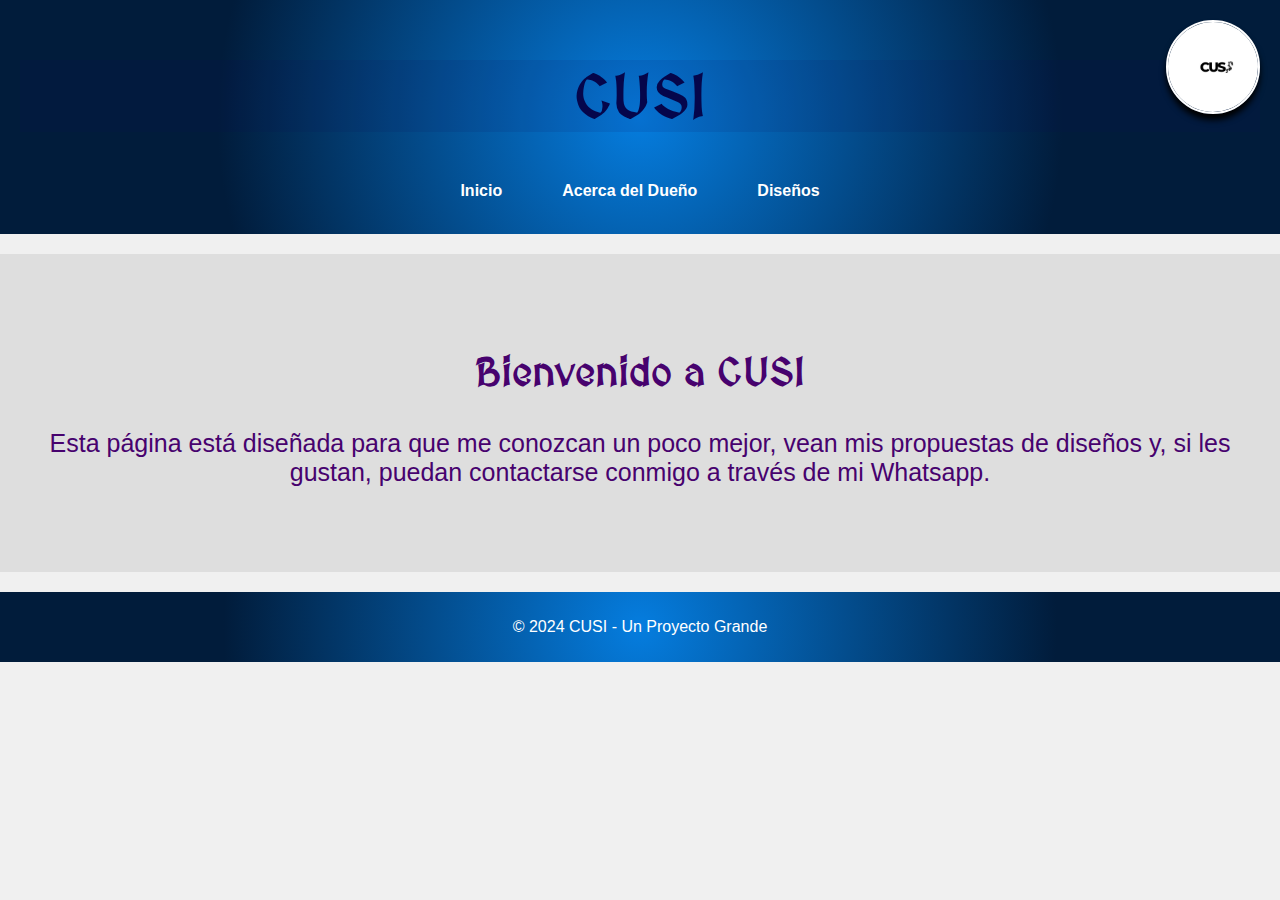
<file: index.html>
<!DOCTYPE html>
<html lang="en">
<head>
    <meta charset="UTF-8">
    <meta name="viewport" content="width=device-width, initial-scale=1.0">
    <title>Document</title>
    <link rel="stylesheet" href="./style.css">
    <link href="https://fonts.googleapis.com/css2?family=UnifrakturCook:wght@700&display=swap" rel="stylesheet">
    <link href="https://fonts.googleapis.com/css2?family=MedievalSharp&display=swap" rel="stylesheet">
</head>
<body>
    <header>
        <img src="./imagenes/LOGO.jpeg" alt="" class="logo">
        <h1 class="pedro">CUSI</h1>
        <nav>
            <ul>
                <li><a href="index.html">Inicio</a></li>
                <li><a href="acerca.html">Acerca del Dueño</a></li>
                <li><a href="diseños.html">Diseños</a></li>
            </ul>
        </nav>
    </header>

    <section class="seccion" id="inicio">
        <h2 >Bienvenido a CUSI</h2>
        <p class="esta">Esta página está diseñada para que me conozcan un poco mejor, vean mis propuestas de diseños y, si les gustan, puedan contactarse conmigo a través de mi Whatsapp.</p>
    </section>

    <footer>
        <p>&copy; 2024 CUSI - Un Proyecto Grande</p>
    </footer>

  
</body>
</html>
</file>
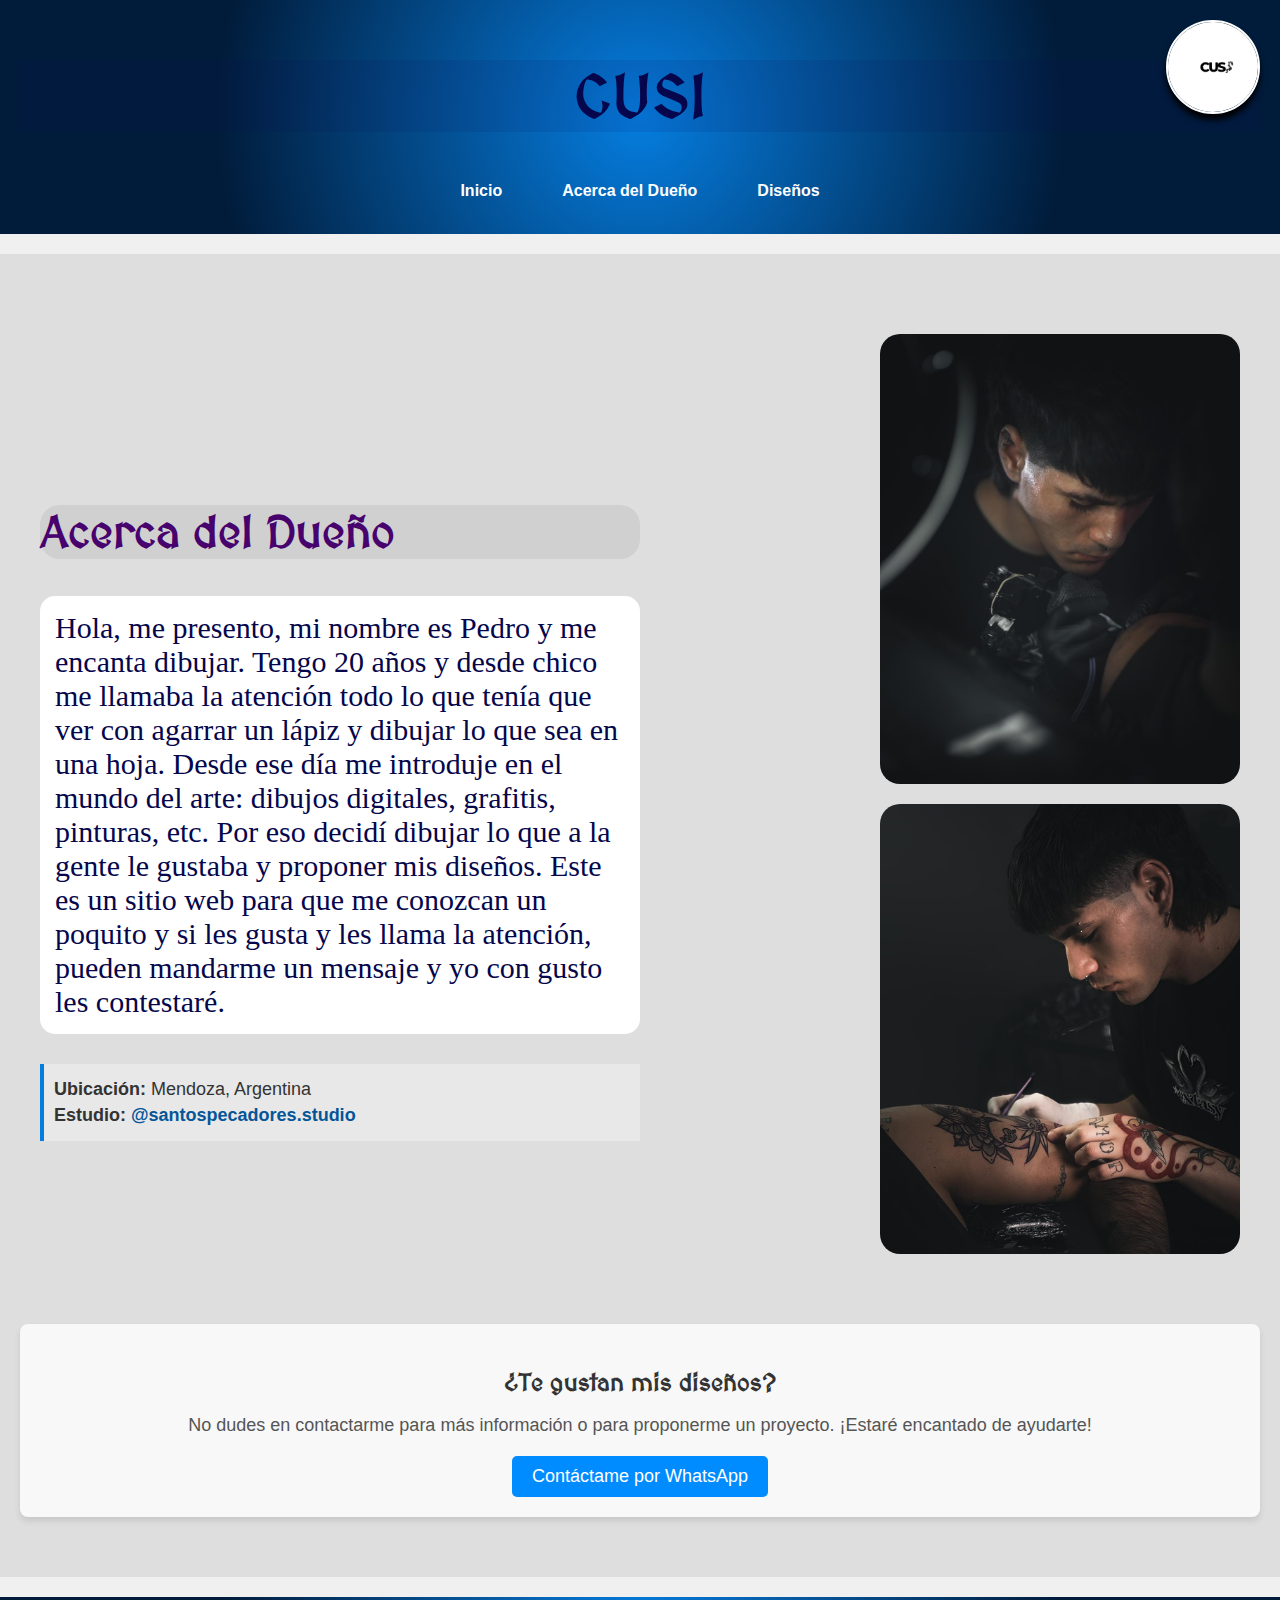
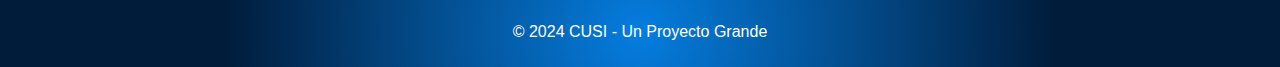
<file: acerca.html>
<!DOCTYPE html>
<html lang="es">
<head>
    <meta charset="UTF-8">
    <meta name="viewport" content="width=device-width, initial-scale=1.0">
    <title>Acerca del Dueño - CUSI</title>
    <link rel="stylesheet" href="./style.css">
    <link href="https://fonts.googleapis.com/css2?family=MedievalSharp&display=swap" rel="stylesheet">
</head>
<body>
    <header>
        <img src="./imagenes/LOGO.jpeg" alt="" class="logo">
        <h1 class="pedro">CUSI</h1>
        <nav>
            <ul>
                <li><a href="index.html">Inicio</a></li>
                <li><a href="acerca.html">Acerca del Dueño</a></li>
                <li><a href="diseños.html">Diseños</a></li>
            </ul>
        </nav>
    </header>

    <section class="seccion" id="acerca">
        <div class="contenido">
            <div class="texto">
                <h2 class="acerca">Acerca del Dueño</h2>
                <p class="presentacion">Hola, me presento, mi nombre es Pedro y me encanta dibujar. Tengo 20 años y desde chico me llamaba la atención todo lo que tenía que ver con agarrar un lápiz y dibujar lo que sea en una hoja. Desde ese día me introduje en el mundo del arte: dibujos digitales, grafitis, pinturas, etc. Por eso decidí dibujar lo que a la gente le gustaba y proponer mis diseños. Este es un sitio web para que me conozcan un poquito y si les gusta y les llama la atención, pueden mandarme un mensaje y yo con gusto les contestaré.</p>
                <div class="ubicacion">
                    <p><strong>Ubicación:</strong> Mendoza, Argentina</p>
                    <p><strong>Estudio:</strong> <a href="https://www.instagram.com/santospecadores.studio" target="_blank">@santospecadores.studio</a></p>
                </div>
            </div>
            <div class="imagenes">
                <img src="./imagenes/Cara1.jpeg" alt="Imagen 1" class="imagen">
                <img src="./imagenes/Cara2.jpeg" alt="Imagen 2" class="imagen">
            </div>
        </div>

        <div class="cta">
            <h3>¿Te gustan mis diseños?</h3>
            <p>No dudes en contactarme para más información o para proponerme un proyecto. ¡Estaré encantado de ayudarte!</p>
            <a href="https://wa.me/2615990666" class="btn-cta" target="_blank">Contáctame por WhatsApp</a>
        </div>
    </section>

    <footer>
        <p>&copy; 2024 CUSI - Un Proyecto Grande</p>
    </footer>

   
</body>
</html>
</file>
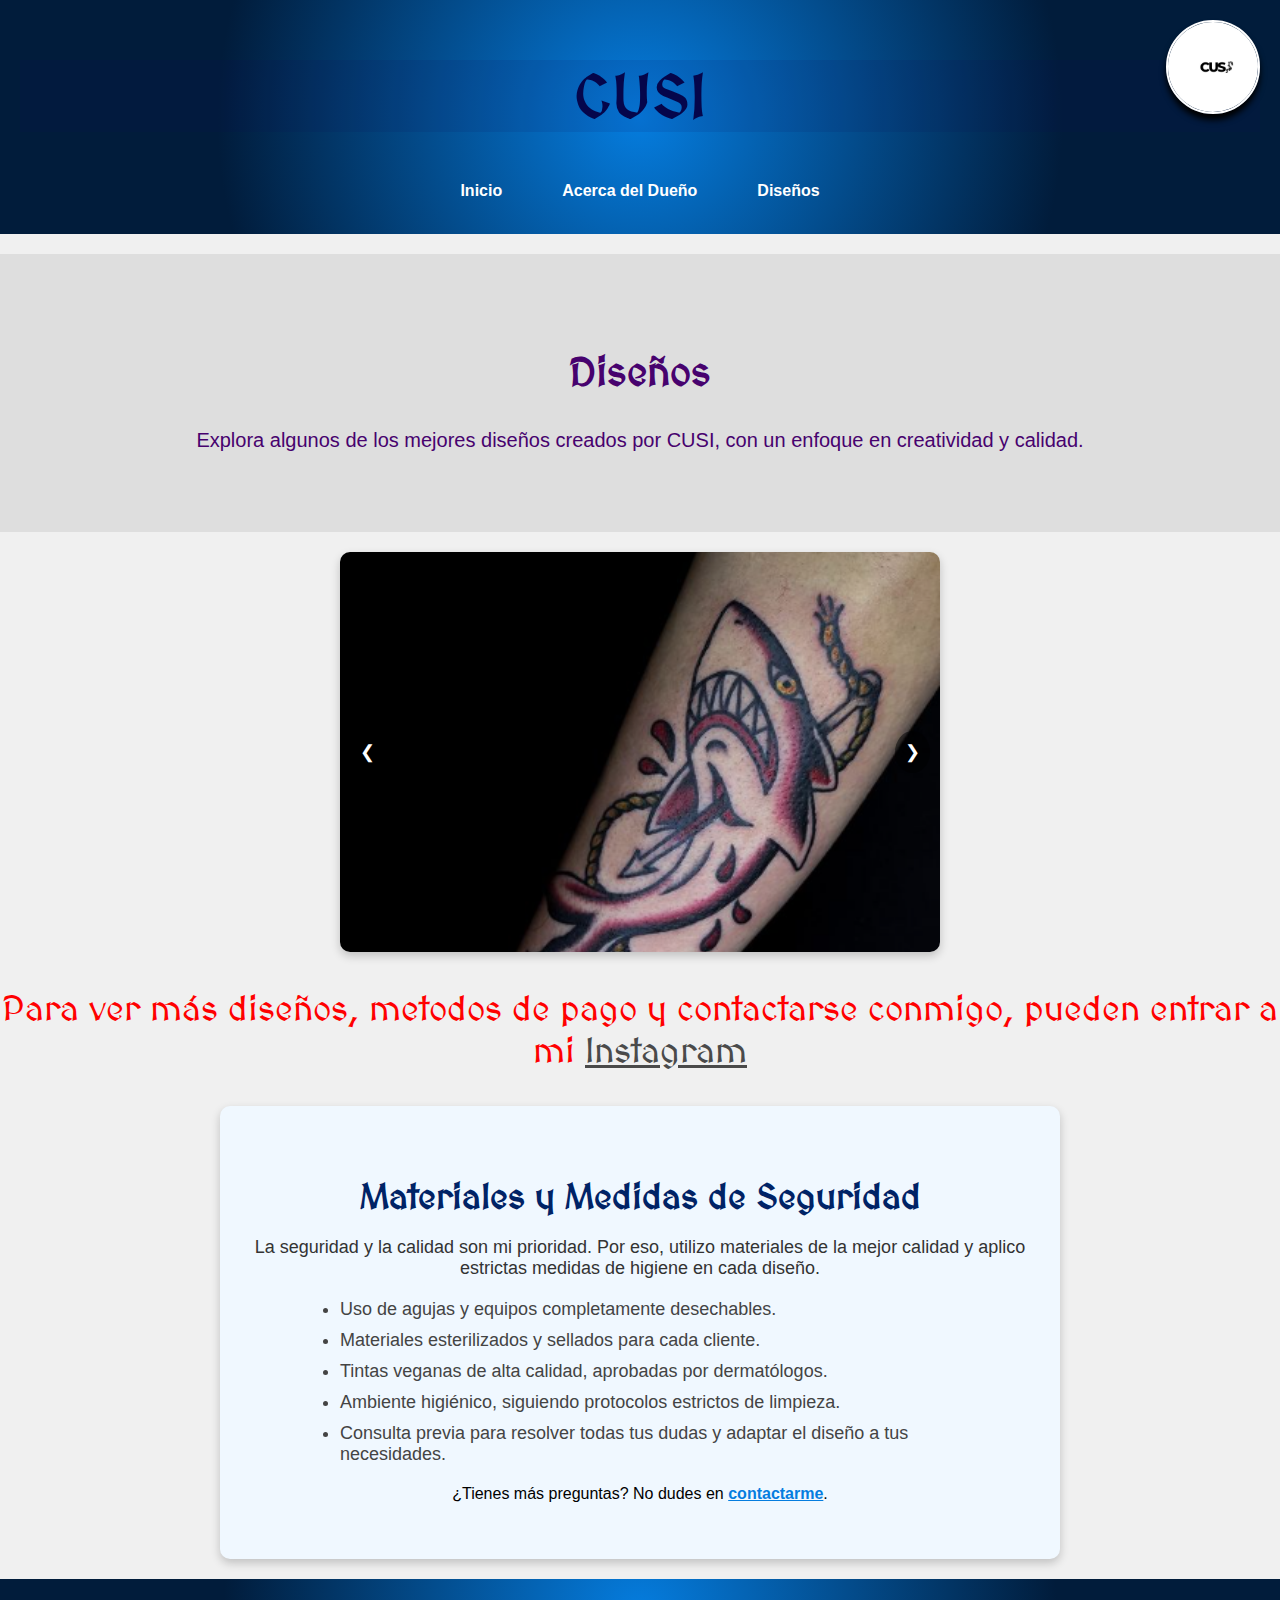
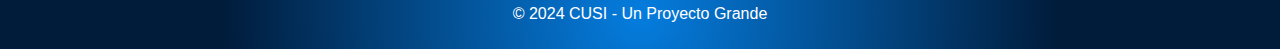
<file: diseños.html>
<!DOCTYPE html>
<html lang="es">
<head>
    <meta charset="UTF-8">
    <meta name="viewport" content="width=device-width, initial-scale=1.0">
    <title>Diseños - CUSI</title>
    <link rel="stylesheet" href="./style.css">
    <link href="https://fonts.googleapis.com/css2?family=MedievalSharp&display=swap" rel="stylesheet">
    <link rel="stylesheet" href="./script.js">
</head>
<body>
    <header>
        <img src="./imagenes/LOGO.jpeg" alt="" class="logo">
        <h1 class="pedro">CUSI</h1>
        <nav>
            <ul>
                <li><a href="index.html">Inicio</a></li>
                <li><a href="acerca.html">Acerca del Dueño</a></li>
                <li><a href="diseños.html">Diseños</a></li>
            </ul>
        </nav>
    </header>

    <section class="seccion" id="diseños">
        <h2>Diseños</h2>
        <p class="explora">Explora algunos de los mejores diseños creados por CUSI, con un enfoque en creatividad y calidad.</p>
    </section>

    <div class="carousel-container">
        <div class="carousel">
            <img src="./imagenes/Tatuaje 1.png" class="carousel-item" alt="Imagen 1">
            <img src="./imagenes/Tatuaje 2.png" class="carousel-item" alt="Imagen 2">
            <img src="./imagenes/Tatuaje 3.png" class="carousel-item" alt="Imagen 3">
            <img src="./imagenes/Tatuaje 4.png" class="carousel-item" alt="Imagen 4">
            <img src="./imagenes/Tatuaje 5.png" class="carousel-item" alt="Imagen 5">
            <img src="./imagenes/Tatuaje 6.png" class="carousel-item" alt="Imagen 6">
            <img src="./imagenes/Tatuaje 7.png" class="carousel-item" alt="Imagen 7">
            <img src="./imagenes/Tatuaje 8.png" class="carousel-item" alt="Imagen 8">
            <img src="./imagenes/Tatuaje 9.png" class="carousel-item" alt="Imagen 9">
        </div>
        <button class="prev" onclick="moveSlide(-1)">&#10094;</button>
        <button class="next" onclick="moveSlide(1)">&#10095;</button>
    </div>

    <div class="instagram-promo">
        <p>Para ver más diseños, metodos de pago y contactarse conmigo, pueden entrar a mi <a href="https://www.instagram.com/cusifiaco.tt/" target="_blank">Instagram</a></p>
    </div>
    <section class="seguridad">
        <h2>Materiales y Medidas de Seguridad</h2>
        <p class="detalle">La seguridad y la calidad son mi prioridad. Por eso, utilizo materiales de la mejor calidad y aplico estrictas medidas de higiene en cada diseño.</p>
        <ul class="lista-seguridad">
            <li>Uso de agujas y equipos completamente desechables.</li>
            <li>Materiales esterilizados y sellados para cada cliente.</li>
            <li>Tintas veganas de alta calidad, aprobadas por dermatólogos.</li>
            <li>Ambiente higiénico, siguiendo protocolos estrictos de limpieza.</li>
            <li>Consulta previa para resolver todas tus dudas y adaptar el diseño a tus necesidades.</li>
        </ul>
        <p>¿Tienes más preguntas? No dudes en <a href="https://wa.me/2615990666" target="_blank">contactarme</a>. </p>
    </section>
    <script src="script.js"></script>
    
    <footer>
        <p>&copy; 2024 CUSI - Un Proyecto Grande</p>
    </footer>

    
</body>
</html>
</file>
<file: style.css>
body {
    font-family: Arial, sans-serif;
    margin: 0;
    padding: 0;
    background-color: #f0f0f0;
}
.logo {
    position: absolute;
    top: 20px;
    right: 20px;
    width: 90px; 
    height: 90px; 
    border-radius: 50%; 
    border: 2px solid #ffffff; 
    box-shadow: 0 6px 6px rgb(0, 0, 0); 
    object-fit: cover; 
}

h1 {
    font-family: 'MedievalSharp', cursive;
    font-size: 60px;
}

h2{
    font-family: 'MedievalSharp', cursive;
    font-size: 40px;

}

.acerca{
    font-size: 45px;
    border-radius: 20px;
}
.presentacion{
    font-size: 30px;
    color: #05064b;
    font-family: 'Times New Roman', Times, serif;
    background-color: white;
    padding: 15px;
    border-radius: 15px;
}
header {
    background: radial-gradient(circle,#057ddf,#011c3b 65%);
    color: white;
    padding: 20px;
    text-align: center;
}

nav ul {
    list-style-type: none;
    margin: 0;
    padding: 0;
    display: flex;
    justify-content: center;
}

nav ul li {
    margin: 0 15px;
}

nav ul li a {
    color: white;
    text-decoration: none;
    font-weight: bold;
    padding: 10px 15px;
    border-radius: 5px;
    transition: background-color 0.3s ease;
}

nav ul li a:hover {
    background: linear-gradient(to right,#0576f7,#010d27);
}

.seccion {
    background-color: #a3a3a33b;
    padding: 60px 20px;
    text-align: center;
    margin: 20px 0;
    color: rgb(71, 2, 110);
}

.explora{
    font-size: 20px;
}

.esta{
    font-size: 25px;
}

.inicio {
    background-color: #e0e0e0;
}

.acerca {
    background-color: #d0d0d0;
}

.diseños {
    background-color: #c0c0c0;
}

nav ul li a {
    position: relative;
    display: inline-block;
    overflow: hidden;
}

nav ul li a::after {
    content: "";
    position: absolute;
    width: 100%;
    height: 100%;
    background-color: rgba(255, 255, 255, 0.2);
    top: 0;
    left: -100%;
    transition: left 0.3s ease;
}

nav ul li a:hover::after {
    left: 0;
}

footer {
    background: radial-gradient(circle,#057ddf,#011c3b 65%);
    color: white;
    text-align: center;
    padding: 10px;
}

.contenido {
    display: flex;
    align-items: center;
    justify-content: space-between;
    padding: 20px;
}

.texto {
    width: 50%;
    padding-right: 20px;
    text-align: left;
    font-size: 30px;
}

.imagenes {
    width: 30%;
    display: flex;
    flex-direction: column;

}

.imagen {
    max-width: 100%;
    margin-bottom: 20px;
    border-radius: 20px;
}

.carousel-container {
    position: relative;
    max-width: 600px;
    margin: 20px auto;
    overflow: hidden;
    border-radius: 10px;
    box-shadow: 0px 4px 10px rgba(0, 0, 0, 0.2);
}

.carousel {
    display: flex;
    transition: transform 0.5s ease-in-out;
}

.carousel-item {
    min-width: 100%;
    height: 400px;
    object-fit: cover;
    display: none; 
}

.carousel-item.active {
    display: block; 
}

button {
    position: absolute;
    top: 50%;
    transform: translateY(-50%);
    background-color: rgba(0, 0, 0, 0.5);
    color: white;
    border: none;
    padding: 10px;
    cursor: pointer;
    font-size: 18px;
    border-radius: 50%;
}

.prev {
    left: 10px;
}

.next {
    right: 10px;
}

button:hover {
    background-color: rgba(0, 0, 0, 0.8);
}

.instagram-promo {
    text-align: center;
    font-size: 35px; 
    color: #ff0000; 
    margin-top: 20px;
        font-family: 'MedievalSharp', cursive;

}

.instagram-promo a {
    color: #4a4a4a;
    text-decoration: underline;
}

.pedro{
    color: #05064b;
    background-color: #14075c1a;
}

.cta {
    text-align: center;
    background-color: #f8f8f8; 
    padding: 20px;
    margin-top: 30px;
    border-radius: 8px;
    box-shadow: 0 4px 6px rgba(0, 0, 0, 0.1);
}

.cta h3 {
    font-size: 24px;
    margin-bottom: 10px;
    color: #333;
    font-family: 'MedievalSharp', cursive;
}

.cta p {
    font-size: 18px;
    margin-bottom: 20px;
    color: #555;
    font-family: Arial, sans-serif;
}

.btn-cta {
    display: inline-block;
    background-color: #008cff; 
    color: white;
    text-decoration: none;
    padding: 10px 20px;
    font-size: 18px;
    border-radius: 5px;
    transition: background-color 0.3s ease;
}

.btn-cta:hover {
    background-color: #021f3d; 
    transform: scale(1.1);
}

.ubicacion {
    margin-top: 30px;
    padding: 10px;
    background-color: #e8e8e8; 
    border-left: 4px solid #057ddf; 
    font-size: 18px;
    color: #333;
}

.ubicacion p {
    margin: 5px 0;
}

.ubicacion a {
    color: #055699;
    text-decoration: none;
    font-weight: bold;
}

.ubicacion a:hover {
    text-decoration: underline;
}

.seguridad {
    background-color: #f0f8ff;
    padding: 40px 20px;
    margin: 20px auto;
    border-radius: 10px;
    text-align: center;
    box-shadow: 0 4px 10px rgba(0, 0, 0, 0.2);
    max-width: 800px;
}

.seguridad h2 {
    font-family: 'MedievalSharp', cursive;
    font-size: 35px;
    color: #002366;
    margin-bottom: 20px;
}

.seguridad p.detalle {
    font-size: 18px;
    color: #333;
    margin-bottom: 20px;
}

.lista-seguridad {
    list-style-type: disc;
    text-align: left;
    margin: 0 auto 20px auto;
    padding: 0 20px;
    font-size: 18px;
    color: #444;
    max-width: 600px;
}

.lista-seguridad li {
    margin-bottom: 10px;
}

.seguridad a {
    color: #057ddf;
    text-decoration: underline;
    font-weight: bold;
}

.seguridad a:hover {
    text-decoration: none;
}
</file>
